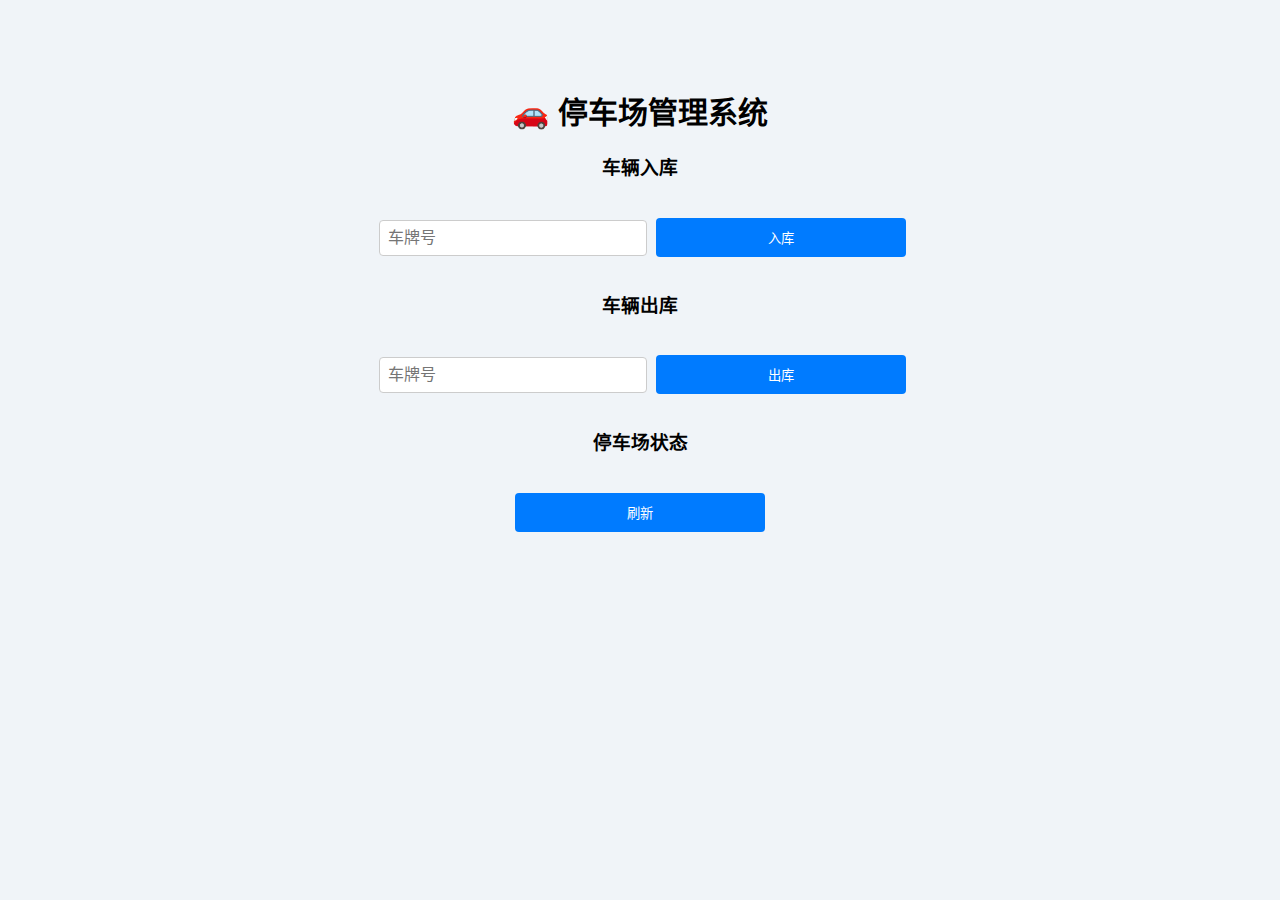
<file: parking_system/frontend/index.html>
<!DOCTYPE html>
<html lang="zh-CN">
<head>
  <meta charset="UTF-8">
  <title>停车场管理系统</title>
  <link rel="stylesheet" href="css/style.css">
</head>
<body>
  <h1>🚗 停车场管理系统</h1>

  <div class="container">
    <div>
      <h3>车辆入库</h3>
      <input type="text" id="plateIn" placeholder="车牌号">
      <button onclick="parkIn()">入库</button>
    </div>

    <div>
      <h3>车辆出库</h3>
      <input type="text" id="plateOut" placeholder="车牌号">
      <button onclick="parkOut()">出库</button>
    </div>

    <div>
      <h3>停车场状态</h3>
      <button onclick="getStatus()">刷新</button>
      <p id="status"></p >
    </div>
  </div>

  <script src="js/app.js"></script>
</body>
</html>
</file>
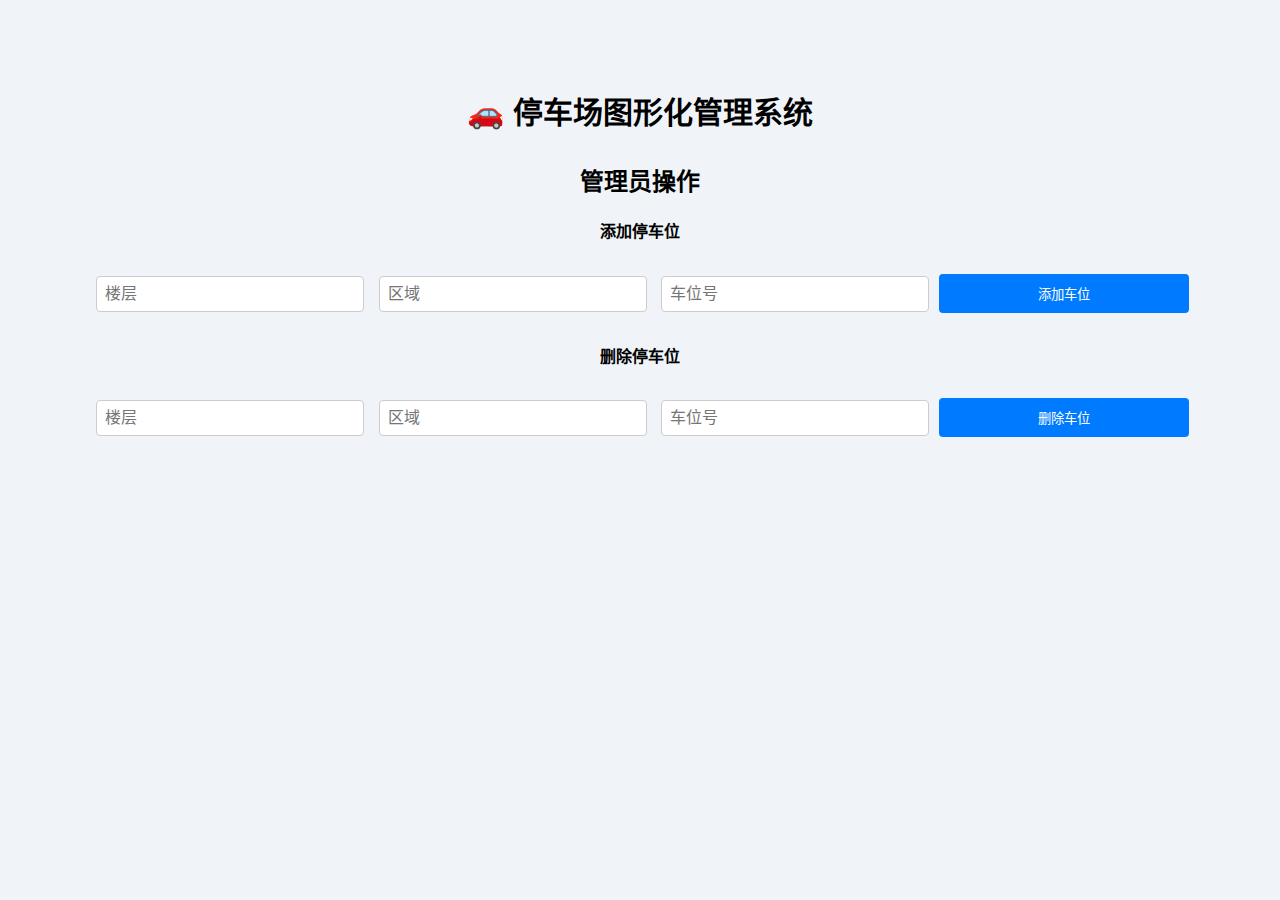
<file: parking_system/frontend/admin.html>
<!DOCTYPE html>
<html lang="zh-CN">
<head>
  <meta charset="UTF-8">
  <title>停车场管理系统 - 图形化管理</title>
  <link rel="stylesheet" href="css/style.css">
</head>
<body>
  <h1>🚗 停车场图形化管理系统</h1>
  <div id="admin-controls">
    <h3>管理员操作</h3>
    <div>
      <h4>添加停车位</h4>
      <input type="number" id="add-level" placeholder="楼层">
      <input type="text" id="add-area" placeholder="区域">
      <input type="number" id="add-space" placeholder="车位号">
      <button onclick="addParkingSpace()">添加车位</button>
    </div>
    <div>
      <h4>删除停车位</h4>
      <input type="number" id="delete-level" placeholder="楼层">
      <input type="text" id="delete-area" placeholder="区域">
      <input type="number" id="delete-space" placeholder="车位号">
      <button onclick="deleteParkingSpace()">删除车位</button>
    </div>
  </div>
  <div id="parking-lot">
    <!-- 停车位信息将在这里加载 -->
  </div>

  <script src="js/admin.js"></script>
</body>
</html>
</file>
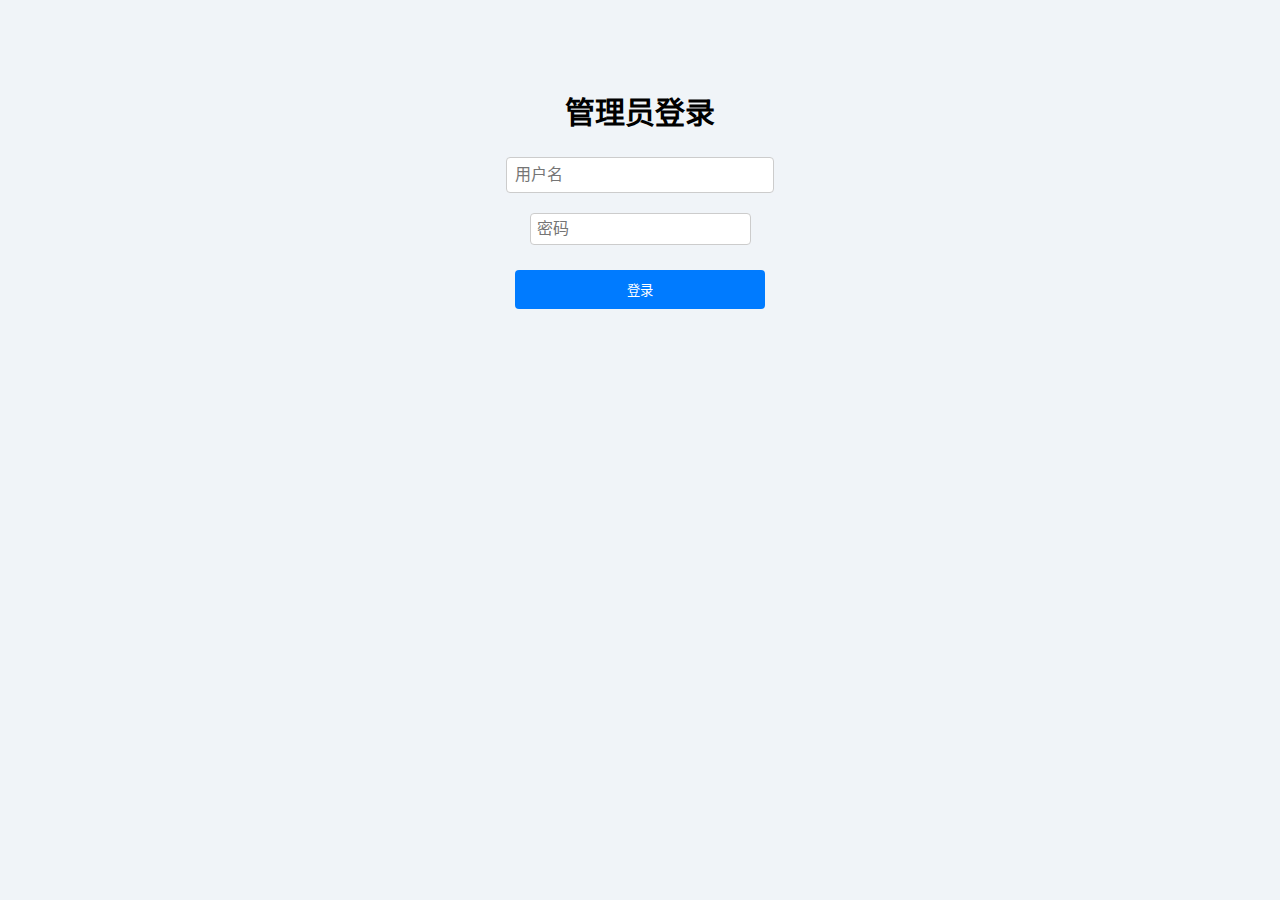
<file: parking_system/frontend/login.html>
<!DOCTYPE html>
<html lang="zh-CN">
<head>
  <meta charset="UTF-8">
  <title>管理员登录</title>
  <link rel="stylesheet" href="css/style.css">
</head>
<body>
  <h1>管理员登录</h1>
  <div>
    <input type="text" id="username" placeholder="用户名">
  </div>
  <div>
    <input type="password" id="password" placeholder="密码">
  </div>
  <button onclick="login()">登录</button>
  <p id="error-message" style="color: red;"></p >

  <script src="js/login.js"></script>
</body>
</html>
</file>
<file: parking_system/frontend/css/style.css>
/* 通用样式 */
body {
  font-family: Arial, sans-serif;
  background-color: #f0f4f8;
  text-align: center;
  padding-top: 30px;
}

h1 {
  font-size: 30px;
  margin-top: 50px;
}

button {
  padding: 6px 12px;
  background: #007bff;
  color: white;
  border: none;
  border-radius: 4px;
  cursor: pointer;
}

button:hover {
  background: #0056b3;
}

input {
  padding: 6px;
  margin: 5px;
  font-size: 16px;
  border: 1px solid #ccc;
  border-radius: 4px;
}

input:focus {
  border-color: #007bff;
  outline: none;
}

.error-message {
  color: red;
  font-size: 14px;
}

/* 登录页面样式 */
#login-container {
  display: flex;
  justify-content: center;
  align-items: center;
  height: 100vh;
}

#login-container input,
#login-container button {
  width: 300px;
}

#login-container button {
  margin-top: 20px;
}

#login-container h1 {
  margin-bottom: 20px;
}

#login-container p {
  font-size: 14px;
}

/* 图形化管理页面样式 */
#admin-controls {
  margin-top: 30px;
  margin-bottom: 20px;
}

#admin-controls input {
  margin-bottom: 10px;
}

#admin-controls h3 {
  font-size: 24px;
  margin-bottom: 15px;
}

#admin-controls .level,
#admin-controls .area {
  margin: 10px;
  padding: 10px;
  background-color: #e7f1f8;
  border-radius: 5px;
}

#admin-controls .area {
  margin-top: 10px;
  font-size: 16px;
}

#parking-lot {
  display: flex;
  justify-content: center;
  flex-wrap: wrap;
  margin-top: 20px;
}

.level {
  margin: 10px;
  padding: 15px;
  background-color: #e7f1f8;
  border-radius: 5px;
}

.level h4 {
  font-size: 18px;
}

.area {
  margin-top: 10px;
  font-size: 16px;
}

.status {
  color: green;
}

.status.occupied {
  color: red;
}

#admin-controls button {
  margin-top: 10px;
}

/* 输入框和按钮样式 */
input[type="number"],
input[type="text"],
button {
  width: 200px;
}

button {
  margin-top: 20px;
}

input[type="text"] {
  margin-top: 5px;
}

input[type="number"] {
  margin-top: 5px;
}

/* 停车场图形化展示的状态样式 */
#parking-lot {
  display: flex;
  flex-wrap: wrap;
  justify-content: center;
  padding-top: 30px;
}

.level {
  margin: 10px;
  padding: 10px;
  background-color: #e7f1f8;
  border-radius: 5px;
}

.area {
  margin-top: 10px;
  font-size: 16px;
}

.status {
  color: green;
}

.status.occupied {
  color: red;
}

/* 表单的样式 */
input[type="text"],
input[type="number"] {
  padding: 8px;
  margin-bottom: 15px;
  width: 250px;
}

input[type="text"]:focus,
input[type="number"]:focus {
  outline: none;
  border-color: #007bff;
}

input[type="password"]:focus {
  outline: none;
  border-color: #007bff;
}

button {
  padding: 10px;
  width: 250px;
  background-color: #007bff;
  color: white;
  border: none;
  border-radius: 4px;
  cursor: pointer;
}

button:hover {
  background-color: #0056b3;
}
</file>
